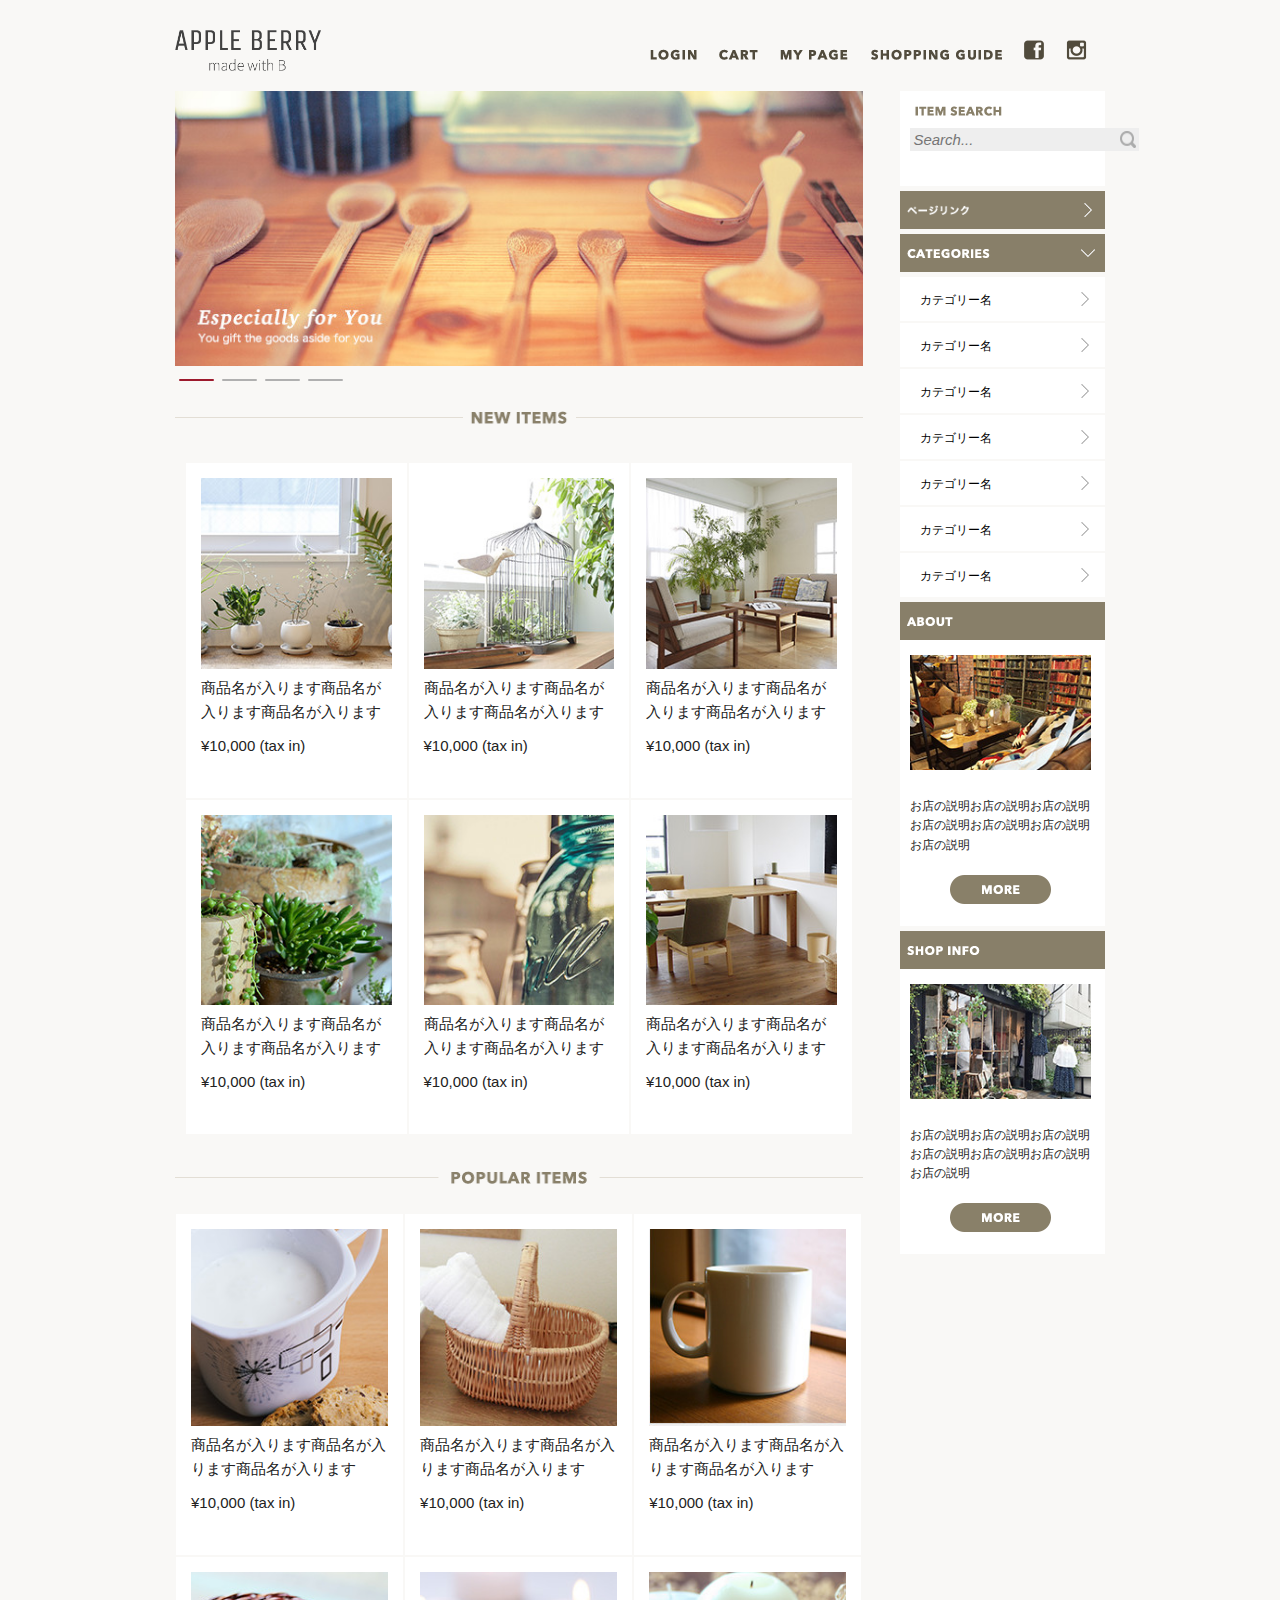
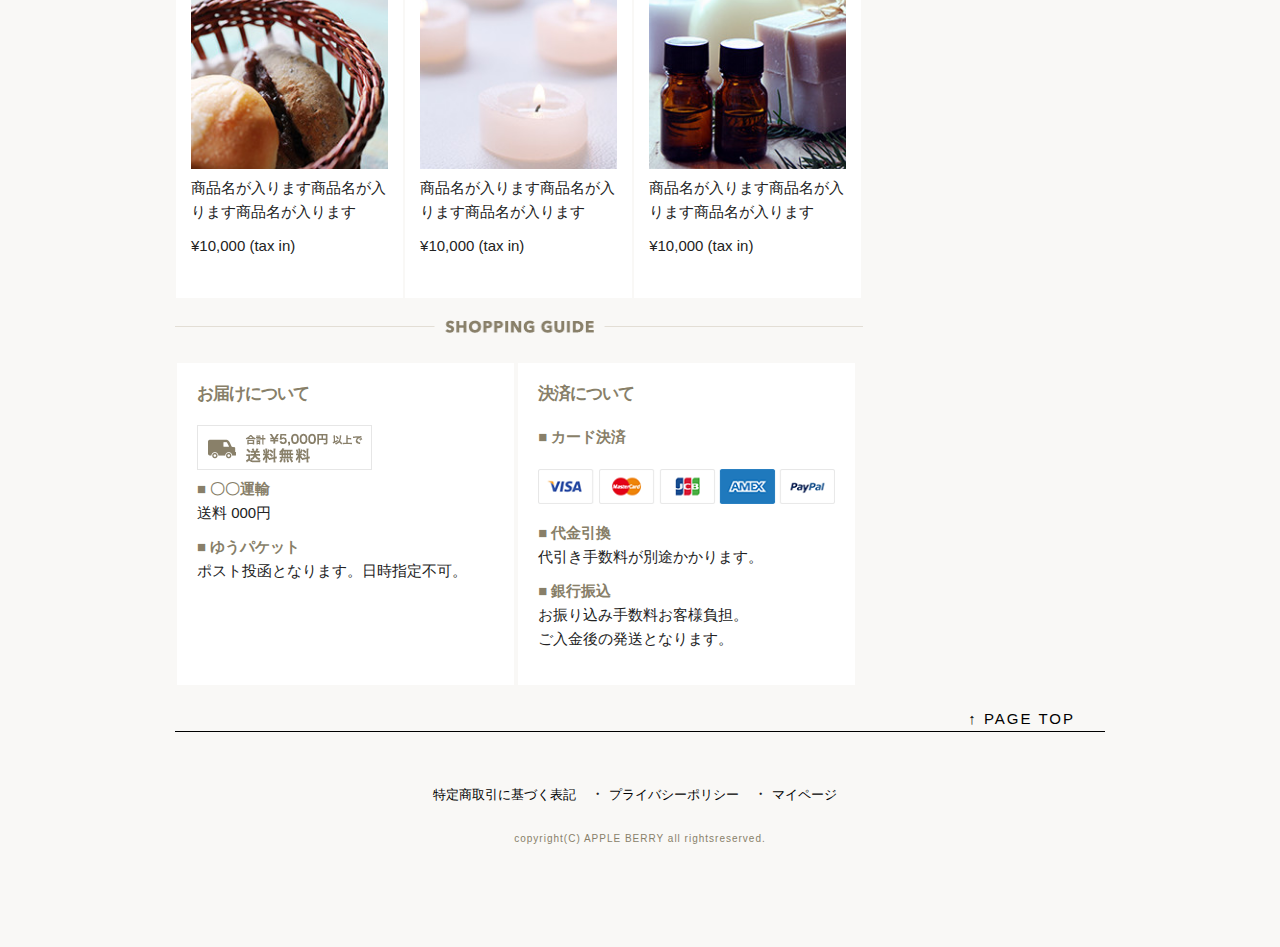
<file: index.html>
<!DOCTYPE html>
<html lang="ja">
<head>

  <!-- Basic Page Needs
  –––––––––––––––––––––––––––––––––––––––––––––––––– -->
  <meta charset="utf-8">
  <title>APPLE BERRY-shopping site</title>
  <meta name="description" content="">
  <meta name="author" content="">
  

  <!-- Mobile Specific Metas
  –––––––––––––––––––––––––––––––––––––––––––––––––– -->
  <meta name="viewport" content="width=device-width, initial-scale=1">

 
  <!-- CSS
  –––––––––––––––––––––––––––––––––––––––––––––––––– -->
  <link rel="stylesheet" href="css/normalize.css">
  <link rel="stylesheet" href="css/skeleton.css">
  <link rel="stylesheet" href="css/shppng.css">

        <!-- Owl Carousel CSS -->
        <link rel="stylesheet" href="owlcarousel/assets/owl.carousel.min.css">
        <link rel="stylesheet" href="owlcarousel/assets/owl.theme.default.min.css">
        <!-- jQuery -->
        <script type="text/javascript" src="https://ajax.googleapis.com/ajax/libs/jquery/1.10.2/jquery.min.js"></script>
        <!-- Owl Carousel JS -->
        <script src="owlcarousel/owl.carousel.min.js"></script>
        
        <!-- Owl Carouselを動作させるために追加 -->
        <script src="shppng.js"></script>
  

  <!-- Favicon
  –––––––––––––––––––––––––––––––––––––––––––––––––– -->
  <link rel="icon" type="image/png" href="images/favicon.png">

</head>
<body>
    <header>
      <div id="header_in" class="container">
      <div class="row">
      <div class="five columns logo">
        <a href="index.html"><img class="logo" src="images/top/logo.png" alt="top-logo" srcset="images/top/logo@2x.png"/></a>
        </div>
        
      <div class="seven columns navi">
          
        <div class="sp_navi">
          <img class="sp_navi_btn" src="images/top/facebook.png" srcset="images/top_sp/fb@2x.png" alt="facebook"/>
          <img class="sp_navi_btn" src="images/top/insta.png" srcset="images/top_sp/insta@2x.png" alt="insta"/>
          <img id="menu_toggle" class="sp_navi_btn" src="images/top_sp/menu_icon.png" alt="sp_navi" srcset="images/top_sp/menu_icon@2x.png 2x" />

          <ul class="sp_navi_li">
            <li><a href=""><img  src="images/top/menu_login.png" alt="login"/></a></li>
            <li><a href=""><img  src="images/top/menu_cart.png" alt="cart"/></a></li>
            <li><a href=""><img  src="images/top/menu_mypage.png" alt="mypage"/></a></li>
            <li><a href=""><img  src="images/top/menu_guide.png" alt="guid"/></a></li>
          </ul>
        </div>
        <!-- sp_navi -->
        
        <div class="pc_navi">

        <ul class="pc_navi_li">
        <li><a href=""><img  src="images/top/menu_login.png" alt="login"/></a></li>
        <li><a href=""><img  src="images/top/menu_cart.png" alt="cart"/></a></li>
        <li><a href=""><img  src="images/top/menu_mypage.png" alt="mypage"/></a></li>
        <li><a href=""><img  src="images/top/menu_guide.png" alt="guid"/></a></li>
        <li><a href=""><img  src="images/top/facebook.png" alt="facebook"/></a></li>
        <li><a href=""><img  src="images/top/insta.png" alt="insta"/></a></li>
        </ul>

        </div>
        <!-- pc_navi -->
      </div>
      </div>
      </div>
    </header>
    
  <div class="container"><!--owl-carousel-->
  <div class="row">
  <div class="twelve columns">
      
  <div class="row">
  <div class="nine columns">

    <div class="owl-carousel owl-theme">
            <img src="images/top/ca_banner.jpg" alt="">
            <img src="images/top/ca_banner.jpg" alt="">
            <img src="images/top/ca_banner.jpg" alt="">
            <img src="images/top/ca_banner.jpg" alt="">
    </div>

    <div class="popularitems">      
      <div class="row">
        <div class="twelve columns">
        <img class="sub_title" src="images/top/title_newitems.png">
        <img class="sub_title_sp" src="images/top_sp/title_new_items.png" srcset="images/top_sp/title_new_item@2x.png">
        </div>
        </div>
        </div>
    <div id="items_area">
        <div class="item-wrap">
      <div class="row">
      <div class="four columns item-box">
         <img class="u-max-full-width" src="images/top/item_01.jpg" alt="item1"/>
  
        <div class="item_title">商品名が入ります商品名が入ります商品名が入ります</div>
        <p>¥10,000 (tax in)</p>
      </div><!-- column -->
        
      <div class="four columns item-box">
         <img class="u-max-full-width" src="images/top/item_02.jpg" alt="item1"/>
  
        <div class="item_title">商品名が入ります商品名が入ります商品名が入ります</div>
        <p>¥10,000 (tax in)</p>
      </div><!-- column -->

      <div class="four columns item-box">
         <img class="u-max-full-width" src="images/top/item_03.jpg" alt="item1"/>
  
        <div class="item_title">商品名が入ります商品名が入ります商品名が入ります</div>
        <p>¥10,000 (tax in)</p>
      </div><!-- column -->
 
      <div class="four columns item-box">
         <img class="u-max-full-width" src="images/top/item_04.jpg" alt="item1"/>
  
        <div class="item_title">商品名が入ります商品名が入ります商品名が入ります</div>
        <p>¥10,000 (tax in)</p>
      </div><!-- column -->

      <div class="four columns item-box">
         <img class="u-max-full-width" src="images/top/item_05.jpg" alt="item1"/>
  
        <div class="item_title">商品名が入ります商品名が入ります商品名が入ります</div>
        <p>¥10,000 (tax in)</p>
      </div><!-- column -->

      <div class="four columns item-box">
         <img class="u-max-full-width" src="images/top/item_06.jpg" alt="item1"/>
  
        <div class="item_title">商品名が入ります商品名が入ります商品名が入ります</div>
        <p>¥10,000 (tax in)</p>
      </div><!-- column -->
      </div>
    </div>
    </div><!--items-->

    <div id="popular_items"> 
      <div class="row">
        <div class="twelve columns">
        <img class="sub_title" src="images/top/title_popular.png">
        <img class="sub_title_sp" src="images/top_sp/title_popular.png" srcset="images/top_sp/title_popular@2x.png">
        </div>
        </div>
        </div>
      <div id="popular"> 
        <div class="item-wrap">
      <div class="row">
      <div class="four columns item-box">
         <img class="u-max-full-width" src="images/top/item_07.jpg" alt="item1"/>
  
        <div class="item_title">商品名が入ります商品名が入ります商品名が入ります</div>
        <p>¥10,000 (tax in)</p>
      </div><!-- column -->
        
      <div class="four columns item-box">
         <img class="u-max-full-width" src="images/top/item_08.jpg" alt="item1"/>
  
        <div class="item_title">商品名が入ります商品名が入ります商品名が入ります</div>
        <p>¥10,000 (tax in)</p>
      </div><!-- column -->

      <div class="four columns item-box">
         <img class="u-max-full-width" src="images/top/item_09.jpg" alt="item1"/>
  
        <div class="item_title">商品名が入ります商品名が入ります商品名が入ります</div>
        <p>¥10,000 (tax in)</p>
      </div><!-- column -->

      <div class="four columns item-box">
         <img class="u-max-full-width" src="images/top/item_10.jpg" alt="item1"/>
  
        <div class="item_title">商品名が入ります商品名が入ります商品名が入ります</div>
        <p>¥10,000 (tax in)</p>
      </div><!-- column -->

      <div class="four columns item-box">
         <img class="u-max-full-width" src="images/top/item_11.jpg" alt="item1"/>
  
        <div class="item_title">商品名が入ります商品名が入ります商品名が入ります</div>
        <p>¥10,000 (tax in)</p>
      </div><!-- column -->

      <div class="four columns item-box">
         <img class="u-max-full-width" src="images/top/item_12.jpg" alt="item1"/>
  
        <div class="item_title">商品名が入ります商品名が入ります商品名が入ります</div>
        <p>¥10,000 (tax in)</p>
      </div><!-- column -->
      </div><!--row-->
      </div>
        </div>

    <div id="guide_area">
      <div class="row">
      <div class="twelve columns ">
      <img class="sub_title" src="images/top/title_guide.png">
      <img class="sub_title_sp" src="images/top_sp/title_guide.png" srcset="images/top_sp/title_guide@2x.png">
      <div class="guide">
      <div class="item-wrap">
      <div class="row">
      <div class="six columns item-box5">
      <h3>お届けについて</h3>
      <img class="otodoke" src="images/top/otodoke_banner.png">
      <span>■ 〇〇運輸</span><p>送料 000円</p>
      <span>■ ゆうパケット</span><p>ポスト投函となります。日時指定不可。</p>
      </div>
      
      <div class="six columns item-box5">
      <h3>決済について</h3>
      <p><span>■ カード決済</span></p>
      <img class="cards" src="images/top/cards.png">
      <span>■ 代金引換</span><p>代引き手数料が別途かかります。</p>
      <span>■ 銀行振込</span><p>お振り込み手数料お客様負担。<br>ご入金後の発送となります。</br></p>
      </div>
      </div>
      </div><!--row-->
      </div>
      </div>
      </div>
        </div>
     
     
 


　　</div><!--row-->
    

      <div id="sidebar" class="three columns">
      <div class="side_menu">
          <div class="side_search">
        <img class="search" src="images/top/itemserch.png">
      <form action="#" method="post">
        <input name="name" type="text" value="" placeholder="Search..." />
        <input type="image" src="images/top/search_icon.png" alt="送信する" align="middle">
        </form>
        </div>
          <div class="side_link"><a href="">
        <img class="link-categ" src="images/top/pagelink.png">
        <img class="link" src="images/top/next_icon.png">
          </a></div>
          <div class="side_link"><a href="">
        <img class="link-categ" src="images/top/categories.png" >
        <img class="categ" src="images/top/next_icon.png">
          </a></div>
          <ul class="categ_navi" style="list-style:none;">
              <li><a href="">カテゴリー名<img class="categ_li" src="images/top/next_icon_gray.png"></a></li>
              <li><a href="">カテゴリー名<img class="categ_li" src="images/top/next_icon_gray.png"></a></li>              
              <li><a href="">カテゴリー名<img class="categ_li" src="images/top/next_icon_gray.png"></a></li>              
              <li><a href="">カテゴリー名<img class="categ_li" src="images/top/next_icon_gray.png"></a></li>              
              <li><a href="">カテゴリー名<img class="categ_li" src="images/top/next_icon_gray.png"></a></li>              
              <li><a href="">カテゴリー名<img class="categ_li" src="images/top/next_icon_gray.png"></a></li>              
              <li><a href="">カテゴリー名<img class="categ_li" src="images/top/next_icon_gray.png"></a></li> 
          </ul>
          
            <div class="side_about">
                <div class="side_link">
         <img class="link-categ" src="images/top/about.png"></div>
         <div class="about_con">
         <div class="ab_img">
         <img class="about" src="images/top/about_img.jpg">
         </div>
         <div class="ab_tx">
         <p>お店の説明お店の説明お店の説明お店の説明お店の説明お店の説明お店の説明</p>
         <a href=""><img class="more_btn" src="images/top/more_btn.png"></a>
         </div>
         </div>
            </div>
            <div class="side_info">
                <div class="side_link">
         <img class="link-categ" src="images/top/shop_info.png"></div>
         <div class="about_con">
         <div class="ab_img">
         <img class="info" src="images/top/shopinfo_img.jpg">
         </div>
         <div class="ab_tx">
         <p>お店の説明お店の説明お店の説明お店の説明お店の説明お店の説明お店の説明</p>
         <a href=""><img class="more_btn" src="images/top/more_btn.png"></a>
            </div>   
            </div>
            </div>         
       </div><!--sidemenu-->
           </div><!--container-->

        
        </div><!--side_bar-->
        </div>
        </div>
    </div>



<footer>
      <div class="container">
    <div class="row">
      <div class="twelve columns">
    　　　<a class="pagetop" href="#">↑ PAGE TOP</a>
    　　<div class="foot">
        <ul class="foot_navi">
          <li><a href="">特定商取引に基づく表記</a></li>
          <li><a href="">プライバシーポリシー</a></li>
          <li><a href="">マイページ</a></li>
        </ul>
        <p>copyright(C)  APPLE BERRY all rightsreserved.</p>
    </div>
    </div>
    </div>
    </div>
</footer>
</body>
</html>
</file>
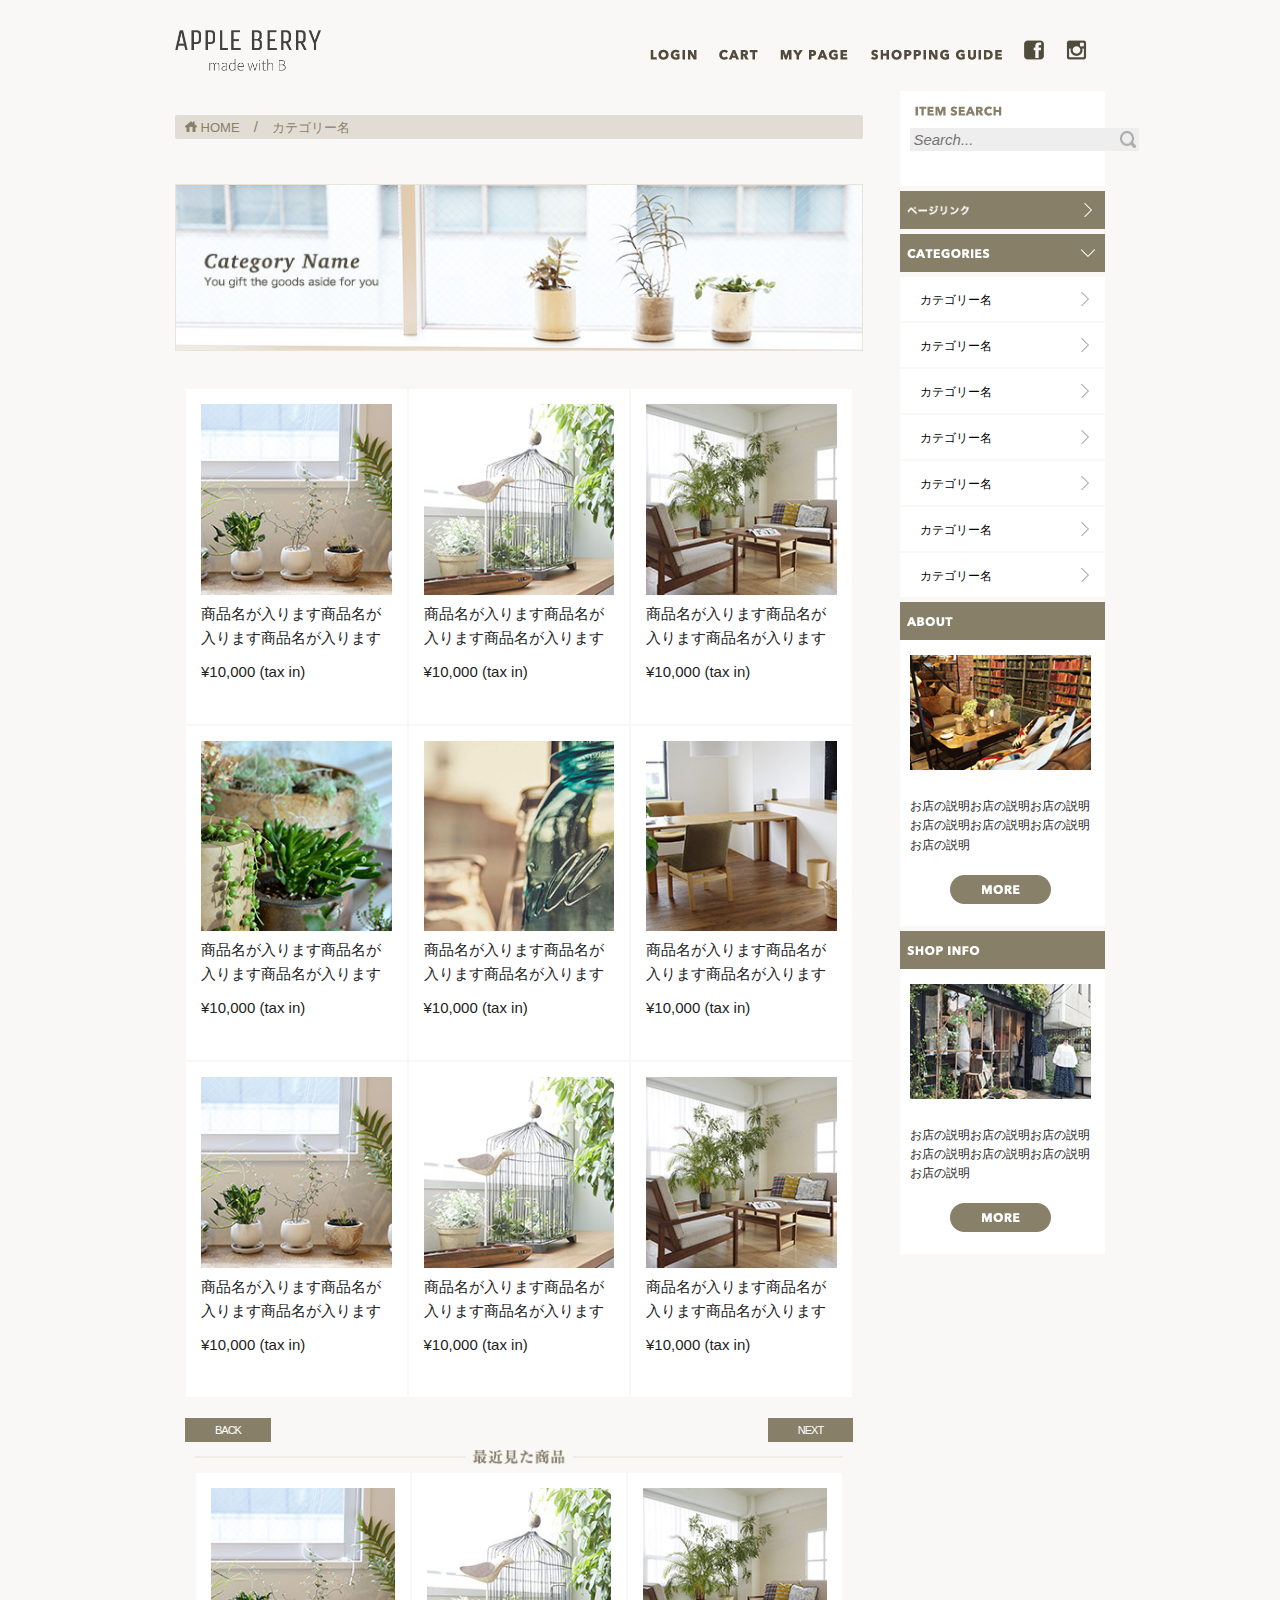
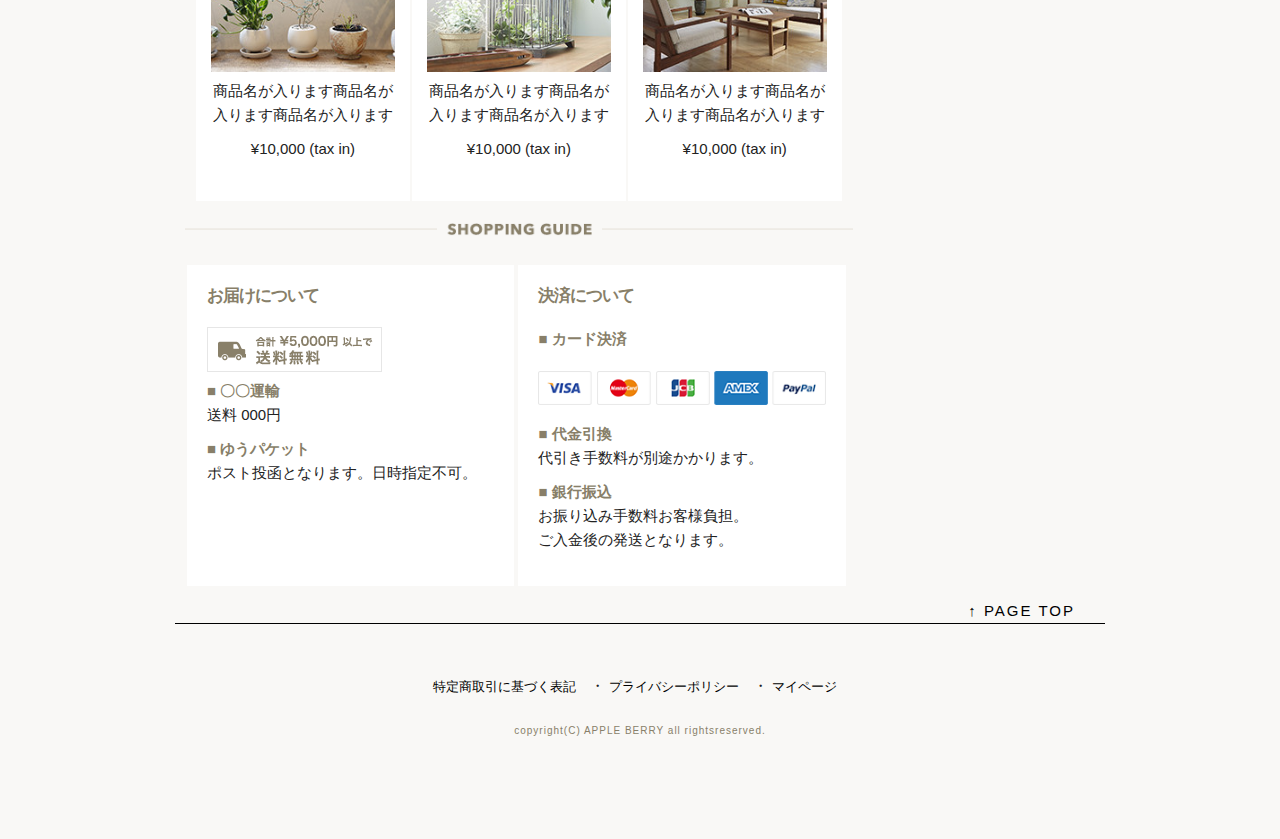
<file: list.html>
<!DOCTYPE html>
<html lang="ja">
<head>

  <!-- Basic Page Needs
  –––––––––––––––––––––––––––––––––––––––––––––––––– -->
  <meta charset="utf-8">
  <title>APPLE BERRY-shopping site</title>
  <meta name="description" content="">
  <meta name="author" content="">
  

  <!-- Mobile Specific Metas
  –––––––––––––––––––––––––––––––––––––––––––––––––– -->
  <meta name="viewport" content="width=device-width, initial-scale=1">

 
  <!-- CSS
  –––––––––––––––––––––––––––––––––––––––––––––––––– -->
  <link rel="stylesheet" href="css/normalize.css">
  <link rel="stylesheet" href="css/skeleton.css">
  <link rel="stylesheet" href="css/shppng.css">

        <!-- Owl Carousel CSS -->
        <link rel="stylesheet" href="owlcarousel/assets/owl.carousel.min.css">
        <link rel="stylesheet" href="owlcarousel/assets/owl.theme.default.min.css">
        <!-- jQuery -->
        <script type="text/javascript" src="https://ajax.googleapis.com/ajax/libs/jquery/1.10.2/jquery.min.js"></script>
        <!-- Owl Carousel JS -->
        <script src="owlcarousel/owl.carousel.min.js"></script>
        
        <!-- Owl Carouselを動作させるために追加 -->
        <script src="shppng.js"></script>
  

  <!-- Favicon
  –––––––––––––––––––––––––––––––––––––––––––––––––– -->
  <link rel="icon" type="image/png" href="images/favicon.png">

</head>
<body>

<header>
      <div id="header_in" class="container">
      <div class="row">
      <div class="five columns logo">
        <a href="index.html"><img class="logo" src="images/top/logo.png" alt="top-logo" srcset="images/top/logo@2x.png"/></a>
        </div>
        
      <div class="seven columns navi">
          
        <div class="sp_navi">
          <img class="sp_navi_btn" src="images/top/facebook.png" srcset="images/top_sp/fb@2x.png" alt="facebook"/>
          <img class="sp_navi_btn" src="images/top/insta.png" srcset="images/top_sp/insta@2x.png" alt="insta"/>
          <img id="menu_toggle" class="sp_navi_btn" src="images/top_sp/menu_icon.png" alt="sp_navi" srcset="images/top_sp/menu_icon@2x.png 2x" />

          <ul class="sp_navi_li">
            <li><a href=""><img  src="images/top/menu_login.png" alt="login"/></a></li>
            <li><a href=""><img  src="images/top/menu_cart.png" alt="cart"/></a></li>
            <li><a href=""><img  src="images/top/menu_mypage.png" alt="mypage"/></a></li>
            <li><a href=""><img  src="images/top/menu_guide.png" alt="guid"/></a></li>
          </ul>
        </div>
        <!-- sp_navi -->
        
        <div class="pc_navi">

        <ul class="pc_navi_li">
        <li><a href=""><img  src="images/top/menu_login.png" alt="login"/></a></li>
        <li><a href=""><img  src="images/top/menu_cart.png" alt="cart"/></a></li>
        <li><a href=""><img  src="images/top/menu_mypage.png" alt="mypage"/></a></li>
        <li><a href=""><img  src="images/top/menu_guide.png" alt="guid"/></a></li>
        <li><a href=""><img  src="images/top/facebook.png" alt="facebook"/></a></li>
        <li><a href=""><img  src="images/top/insta.png" alt="insta"/></a></li>
        </ul>

        </div>
        <!-- pc_navi -->
      </div>
      </div>
      </div>
    </header>
    
  <div class="container"><!--owl-carousel-->
  <div class="row">
  <div class="twelve columns">
            
  <div class="row">
  <div class="nine columns">
      
　    <div class="head_menu">
          
          <ul>
              <li><a href=""><img class="home" src="images/list/home_icon.png"> HOME</a></li>
              <li><a href="">カテゴリー名</a></li>
          </ul>
      </div>
      <div class="head_image">
          <img class="sub_title" src="images/list/cate_image.jpg" srcset="images/list/cate_image.jpg">
          <img class="sub_title_sp" src="images/list/cate_image.jpg" srcset="images/list/cate_image_sp.jpg">
      </div>
      
  <div id="items_area">
    <div class="item-wrap">
      <div class="row">
      <div class="four columns item-box">
         <img class="u-max-full-width" src="images/top/item_01.jpg" alt="item1"/>
  
        <div class="item_title">商品名が入ります商品名が入ります商品名が入ります</div>
        <p>¥10,000 (tax in)</p>
      </div><!-- column -->
        
      <div class="four columns item-box">
         <img class="u-max-full-width" src="images/top/item_02.jpg" alt="item1"/>
  
        <div class="item_title">商品名が入ります商品名が入ります商品名が入ります</div>
        <p>¥10,000 (tax in)</p>
      </div><!-- column -->

      <div class="four columns item-box">
         <img class="u-max-full-width" src="images/top/item_03.jpg" alt="item1"/>
  
        <div class="item_title">商品名が入ります商品名が入ります商品名が入ります</div>
        <p>¥10,000 (tax in)</p>
      </div><!-- column -->
      
      <div class="four columns item-box">
         <img class="u-max-full-width" src="images/top/item_04.jpg" alt="item1"/>
  
        <div class="item_title">商品名が入ります商品名が入ります商品名が入ります</div>
        <p>¥10,000 (tax in)</p>
      </div><!-- column -->

      <div class="four columns item-box">
         <img class="u-max-full-width" src="images/top/item_05.jpg" alt="item1"/>
  
        <div class="item_title">商品名が入ります商品名が入ります商品名が入ります</div>
        <p>¥10,000 (tax in)</p>
      </div><!-- column -->

      <div class="four columns item-box">
         <img class="u-max-full-width" src="images/top/item_06.jpg" alt="item1"/>
  
        <div class="item_title">商品名が入ります商品名が入ります商品名が入ります</div>
        <p>¥10,000 (tax in)</p>
      </div><!-- column -->

      <div class="four columns item-box">
         <img class="u-max-full-width" src="images/top/item_01.jpg" alt="item1"/>
  
        <div class="item_title">商品名が入ります商品名が入ります商品名が入ります</div>
        <p>¥10,000 (tax in)</p>
      </div><!-- column -->
        
      <div class="four columns item-box">
         <img class="u-max-full-width" src="images/top/item_02.jpg" alt="item1"/>
  
        <div class="item_title">商品名が入ります商品名が入ります商品名が入ります</div>
        <p>¥10,000 (tax in)</p>
      </div><!-- column -->

      <div class="four columns item-box">
         <img class="u-max-full-width" src="images/top/item_03.jpg" alt="item1"/>
  
        <div class="item_title">商品名が入ります商品名が入ります商品名が入ります</div>
        <p>¥10,000 (tax in)</p>
      </div><!-- column -->
      </div>
      </div>
    <div class="back-next">
      <h3 class="back"><a href="">BACK</a></h3>
      <h3 class="next"><a href="">NEXT</a></h3>
    </div>
       <div id="latest_items">
       <div class="twelve columns">
       <div class="recent">
       <img class="recent_image" src="images/list/recent_pro_pc.png">
        <img class="recent_image_sp" src="images/list/title_recent_pro.png" srcset="images/list/title_recent_pro@2x.png">
        </div>
      <div class="item-wrap">
      <div class="row">
      <div class="four columns item-box">
         <img class="u-max-full-width" src="images/top/item_01.jpg" alt="item1"/>
  
        <div class="item_title">商品名が入ります商品名が入ります商品名が入ります</div>
        <p>¥10,000 (tax in)</p>
      </div><!-- column -->
        
      <div class="four columns item-box">
         <img class="u-max-full-width" src="images/top/item_02.jpg" alt="item"/>
  
        <div class="item_title">商品名が入ります商品名が入ります商品名が入ります</div>
        <p>¥10,000 (tax in)</p>
      </div><!-- column -->

      <div class="four columns item-box">
         <img class="u-max-full-width" src="images/top/item_03.jpg" alt="item1"/>
  
        <div class="item_title">商品名が入ります商品名が入ります商品名が入ります</div>
        <p>¥10,000 (tax in)</p>
      </div><!-- column -->
      </div>
      </div>
          </div>
    </div>
  <div id="guide_area">
      <div class="row">
      <div class="twelve columns ">
      <img class="sub_title" src="images/top/title_guide.png">
      <img class="sub_title_sp" src="images/top_sp/title_guide.png" srcset="images/top_sp/title_guide@2x.png">
      <div class="guide">
      <div class="item-wrap">
      <div class="row">
      <div class="six columns item-box5">
      <h3>お届けについて</h3>
      <img class="otodoke" src="images/top/otodoke_banner.png">
      <span>■ 〇〇運輸</span><p>送料 000円</p>
      <span>■ ゆうパケット</span><p>ポスト投函となります。日時指定不可。</p>
      </div>
      
      <div class="six columns item-box5">
      <h3>決済について</h3>
      <p><span>■ カード決済</span></p>
      <img class="cards" src="images/top/cards.png">
      <span>■ 代金引換</span><p>代引き手数料が別途かかります。</p>
      <span>■ 銀行振込</span><p>お振り込み手数料お客様負担。<br>ご入金後の発送となります。</br></p>
      </div>
      </div>
      </div><!--row-->
      </div>
      </div>
      </div>
   </div>
   </div>
  </div><!--side_bar-->
  <div id="sidebar" class="three columns">
    
      <div class="side_menu">
          <div class="side_search">
        <img class="search" src="images/top/itemserch.png">
      <form action="#" method="post">
        <input name="name" type="text" value="" placeholder="Search..." />
        <input type="image" src="images/top/search_icon.png" alt="送信する" align="middle">
        </form>
        </div>
          <div class="side_link"><a href="">
        <img class="link-categ" src="images/top/pagelink.png">
        <img class="link" src="images/top/next_icon.png">
          </a></div>
          <div class="side_link"><a href="">
        <img class="link-categ" src="images/top/categories.png" >
        <img class="categ" src="images/top/next_icon.png">
          </a></div>
          <ul class="categ_navi" style="list-style:none;">
              <li><a href="">カテゴリー名<img class="categ_li" src="images/top/next_icon_gray.png"></a></li>
              <li><a href="">カテゴリー名<img class="categ_li" src="images/top/next_icon_gray.png"></a></li>              
              <li><a href="">カテゴリー名<img class="categ_li" src="images/top/next_icon_gray.png"></a></li>              
              <li><a href="">カテゴリー名<img class="categ_li" src="images/top/next_icon_gray.png"></a></li>              
              <li><a href="">カテゴリー名<img class="categ_li" src="images/top/next_icon_gray.png"></a></li>              
              <li><a href="">カテゴリー名<img class="categ_li" src="images/top/next_icon_gray.png"></a></li>              
              <li><a href="">カテゴリー名<img class="categ_li" src="images/top/next_icon_gray.png"></a></li> 
          </ul>
          
            <div class="side_about">
                <div class="side_link">
         <img class="link-categ" src="images/top/about.png"></div>
         <div class="about_con">
         <div class="ab_img">
         <img class="about" src="images/top/about_img.jpg">
         </div>
         <div class="ab_tx">
         <p>お店の説明お店の説明お店の説明お店の説明お店の説明お店の説明お店の説明</p>
         <a href=""><img class="more_btn" src="images/top/more_btn.png"></a>
         </div>
         </div>
            </div>
            <div class="side_info">
                <div class="side_link">
         <img class="link-categ" src="images/top/shop_info.png"></div>
         <div class="about_con">
         <div class="ab_img">
         <img class="info" src="images/top/shopinfo_img.jpg">
         </div>
         <div class="ab_tx">
         <p>お店の説明お店の説明お店の説明お店の説明お店の説明お店の説明お店の説明</p>
         <a href=""><img class="more_btn" src="images/top/more_btn.png"></a>
            </div>   
            </div>
            </div>        
       </div><!--sidemenu-->
           </div><!--container-->
</div>
</div>
</div>
</div>

<footer>
      <div class="container">
    <div class="row">
      <div class="twelve columns">
    　　　<a class="pagetop" href="#">↑ PAGE TOP</a>
    　　<div class="foot">
        <ul class="foot_navi">
          <li><a href="">特定商取引に基づく表記</a></li>
          <li><a href="">プライバシーポリシー</a></li>
          <li><a href="">マイページ</a></li>
        </ul>
        <p>copyright(C)  APPLE BERRY all rightsreserved.</p>
    </div>
    </div>
    </div>
    </div>
</footer>
</body>
</html>
</file>
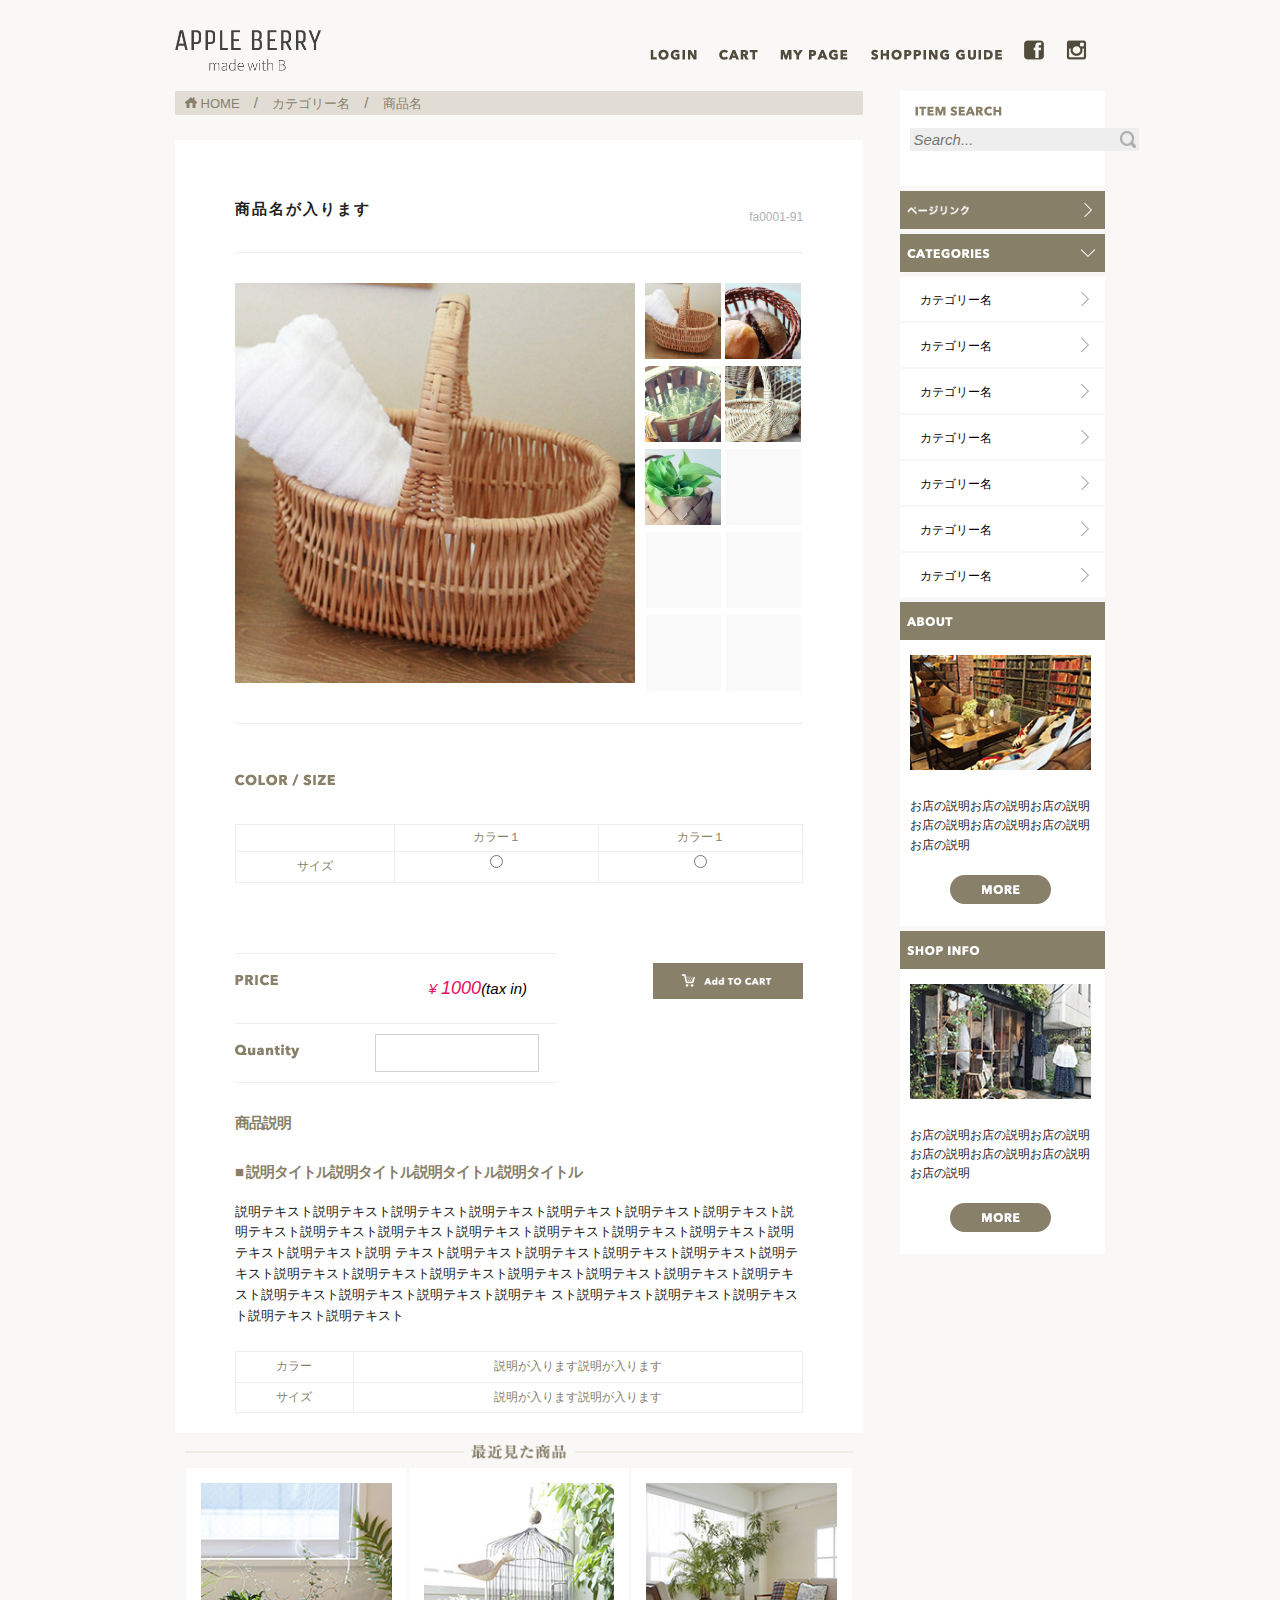
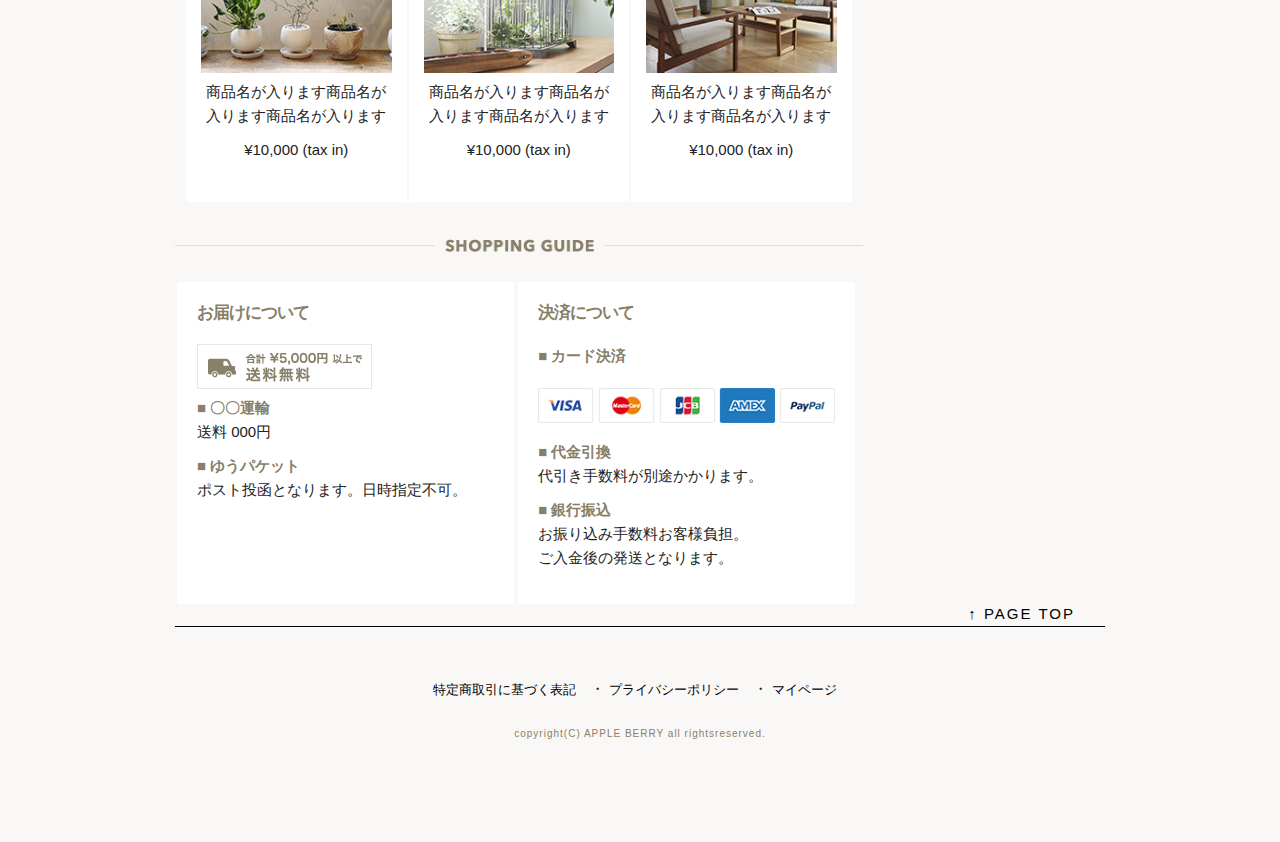
<file: products.html>
<!DOCTYPE html>
<html lang="ja">
<head>

  <!-- Basic Page Needs
  –––––––––––––––––––––––––––––––––––––––––––––––––– -->
  <meta charset="utf-8">
  <title>APPLE BERRY-shopping site</title>
  <meta name="description" content="">
  <meta name="author" content="">
  

  <!-- Mobile Specific Metas
  –––––––––––––––––––––––––––––––––––––––––––––––––– -->
  <meta name="viewport" content="width=device-width, initial-scale=1">

 
  <!-- CSS
  –––––––––––––––––––––––––––––––––––––––––––––––––– -->
  <link rel="stylesheet" href="css/normalize.css">
  <link rel="stylesheet" href="css/skeleton.css">
  <link rel="stylesheet" href="css/shppng.css">

        <!-- Owl Carousel CSS -->
        <link rel="stylesheet" href="owlcarousel/assets/owl.carousel.min.css">
        <link rel="stylesheet" href="owlcarousel/assets/owl.theme.default.min.css">
        <!-- jQuery -->
        <script type="text/javascript" src="https://ajax.googleapis.com/ajax/libs/jquery/1.10.2/jquery.min.js"></script>
        <!-- Owl Carousel JS -->
        <script src="owlcarousel/owl.carousel.min.js"></script>
        
        <!-- Owl Carouselを動作させるために追加 -->
        <script src="shppng.js"></script>
  

  <!-- Favicon
  –––––––––––––––––––––––––––––––––––––––––––––––––– -->
  <link rel="icon" type="image/png" href="images/favicon.png">

</head>
<body>

<header>
      <div id="header_in" class="container">
      <div class="row">
      <div class="five columns logo">
        <a href="index.html"><img class="logo" src="images/top/logo.png" alt="top-logo" srcset="images/top/logo@2x.png"/></a>
        </div>
        
      <div class="seven columns navi">
          
        <div class="sp_navi">
          <img class="sp_navi_btn" src="images/top/facebook.png" srcset="images/top_sp/fb@2x.png" alt="facebook"/>
          <img class="sp_navi_btn" src="images/top/insta.png" srcset="images/top_sp/insta@2x.png" alt="insta"/>
          <img id="menu_toggle" class="sp_navi_btn" src="images/top_sp/menu_icon.png" alt="sp_navi" srcset="images/top_sp/menu_icon@2x.png 2x" />

          <ul class="sp_navi_li">
            <li><a href=""><img  src="images/top/menu_login.png" alt="login"/></a></li>
            <li><a href=""><img  src="images/top/menu_cart.png" alt="cart"/></a></li>
            <li><a href=""><img  src="images/top/menu_mypage.png" alt="mypage"/></a></li>
            <li><a href=""><img  src="images/top/menu_guide.png" alt="guid"/></a></li>
          </ul>
        </div>
        <!-- sp_navi -->
        
        <div class="pc_navi">

        <ul class="pc_navi_li">
        <li><a href=""><img  src="images/top/menu_login.png" alt="login"/></a></li>
        <li><a href=""><img  src="images/top/menu_cart.png" alt="cart"/></a></li>
        <li><a href=""><img  src="images/top/menu_mypage.png" alt="mypage"/></a></li>
        <li><a href=""><img  src="images/top/menu_guide.png" alt="guid"/></a></li>
        <li><a href=""><img  src="images/top/facebook.png" alt="facebook"/></a></li>
        <li><a href=""><img  src="images/top/insta.png" alt="insta"/></a></li>
        </ul>

        </div>
        <!-- pc_navi -->
      </div>
      </div>
      </div>
    </header>
    
  <div class="container"><!--owl-carousel-->
  <div class="row">
  <div class="twelve columns">
            
  <div class="row">
  <div class="nine columns">
      
        <div class="row">
  <div class="twelve columns">
      <div class="head_menu">
          <ul class="head_menu">
              <li><a href=""><img class="home" src="images/list/home_icon.png"> HOME</a></li>
              <li><a href="">カテゴリー名</a></li>
              <li><a href="">商品名</a></li>
          </ul>
      </div>
      </div>
      </div>
      
      <div class="product">
          <div class="row">
          <div class="ten columns">
          <div class="name">
          <h2 class="p_name">商品名が入ります</h2>
          <p>fa0001-91</p>
          </div>
          <div class="pro">
          <div id="display_img">
          <img src="images/products/pro_img_01.jpg" alt="">
          </div>

          <ul id="list_img">
          <li><img src="images/products/pro_img_01.jpg" alt=""></li>
          <li><img src="images/products/pro_img_02.jpg" alt=""></li>
          <li><img src="images/products/pro_img_03.jpg" alt=""></li>
          <li><img src="images/products/pro_img_04.jpg" alt=""></li>
          <li><img src="images/products/pro_img_05.jpg" alt=""></li>
          <li><img src="images/products/gray_pro_img.jpg" alt=""></li>
          <li><img src="images/products/gray_pro_img.jpg" alt=""></li>
          <li><img src="images/products/gray_pro_img.jpg" alt=""></li>
          <li><img src="images/products/gray_pro_img.jpg" alt=""></li>
          <li><img src="images/products/gray_pro_img.jpg" alt=""></li>
          </ul>
          </div>
          <div class="categ">
          <div class="categ_name">
              <img src="images/products/title_color.png">
          </div>
          <div class="colorcheck">
          <table>
            <tr>
            <td></td>
            <td>カラー１</td>
            <td>カラー１</td>
            </tr>
            <tr>
            <td>サイズ</td>
            <td><label><input type="radio" id="d10-1" name="d10-1"></label></td>
            <td><label><input type="radio" id="d10-2" name="d10-1"></label></td>
            </tr>
            </table>
            </div>
            
          <div class="categ_name">
            <div class="row">
            <div class="seven columns">
              <div class="price">
              <img src="images/products/title_price.png">
              <p>¥ <span class="pr">1000</span><span class="tax">(tax in)</span></p>
              </div>
              <div class="quantity">
              <img src="images/products/title_quantity.png">
              <form action="#" method="post">
              <input name="name" type="text" value="" placeholder="" />
              </form>
              </div>
              </div>
            <div class="five columns">
              <div class="add_cart">
              <a href=""><img src="images/products/add_to_cart.png"></a>
              </div>
              </div>
              </div>
          </div>

          <div class="twelve columns">
          <div class="details">
              <h3 class="de_exp">商品説明</h3>
              <h3>■ 説明タイトル説明タイトル説明タイトル説明タイトル</h3>
              <p>説明テキスト説明テキスト説明テキスト説明テキスト説明テキスト説明テキスト説明テキスト説明テキスト説明テキスト説明テキスト説明テキスト説明テキスト説明テキスト説明テキスト説明テキスト説明テキスト説明
テキスト説明テキスト説明テキスト説明テキスト説明テキスト説明テキスト説明テキスト説明テキスト説明テキスト説明テキスト説明テキスト説明テキスト説明テキスト説明テキスト説明テキスト説明テキスト説明テキ
スト説明テキスト説明テキスト説明テキスト説明テキスト説明テキスト</p>
                <div class="details_list">
                    <table>
                    <tr>
                    <td>カラー</td>
                    <td>説明が入ります説明が入ります</td>
                    </tr>
                    <tr>    
                    <td>サイズ</td>
                    <td>説明が入ります説明が入ります</td>
                    </tr>
                    </table>
                </div>
               </div>
               </div>
               </div>
               </div><!--side_bar-->
               </div>
          </div>
          
       <div id="latest_items">
          <div class="row">
  <div class="twelve columns">
       <div class="recent">
       <img class="recent_image" src="images/list/recent_pro_pc.png">
        <img class="recent_image_sp" src="images/list/title_recent_pro.png" srcset="images/list/title_recent_pro@2x.png">
        </div>
        </div>
        </div>
        
      <div class="item-wrap">
      <div class="row">
      <div class="four columns item-box">
         <img class="u-max-full-width" src="images/top/item_01.jpg" alt="item1"/>
  
        <div class="item_title">商品名が入ります商品名が入ります商品名が入ります</div>
        <p>¥10,000 (tax in)</p>
      </div><!-- column -->
        
      <div class="four columns item-box">
         <img class="u-max-full-width" src="images/top/item_02.jpg" alt="item1"/>
  
        <div class="item_title">商品名が入ります商品名が入ります商品名が入ります</div>
        <p>¥10,000 (tax in)</p>
      </div><!-- column -->

      <div class="four columns item-box">
         <img class="u-max-full-width" src="images/top/item_03.jpg" alt="item1"/>
  
        <div class="item_title">商品名が入ります商品名が入ります商品名が入ります</div>
        <p>¥10,000 (tax in)</p>
      </div><!-- column -->
      </div>
      </div>
    </div>
          <div id="guide_area">
      <div class="row">
      <div class="twelve columns ">
      <img class="sub_title" src="images/top/title_guide.png">
      <img class="sub_title_sp" src="images/top_sp/title_guide.png" srcset="images/top_sp/title_guide@2x.png">
      <div class="guide">
      <div class="item-wrap">
      <div class="row">
      <div class="six columns item-box5">
      <h3>お届けについて</h3>
      <img class="otodoke" src="images/top/otodoke_banner.png">
      <span>■ 〇〇運輸</span><p>送料 000円</p>
      <span>■ ゆうパケット</span><p>ポスト投函となります。日時指定不可。</p>
      </div>
      
      <div class="six columns item-box5">
      <h3>決済について</h3>
      <p><span>■ カード決済</span></p>
      <img class="cards" src="images/top/cards.png">
      <span>■ 代金引換</span><p>代引き手数料が別途かかります。</p>
      <span>■ 銀行振込</span><p>お振り込み手数料お客様負担。<br>ご入金後の発送となります。</br></p>
      </div>
      </div>
      </div><!--row-->
      </div>
      </div>
      </div>
        </div>
        </div>
 <div id="sidebar" class="three columns">
    
      <div class="side_menu">
          <div class="side_search">
        <img class="search" src="images/top/itemserch.png">
      <form action="#" method="post">
        <input name="name" type="text" value="" placeholder="Search..." />
        <input type="image" src="images/top/search_icon.png" alt="送信する" align="middle">
        </form>
        </div>
          <div class="side_link"><a href="">
        <img class="link-categ" src="images/top/pagelink.png">
        <img class="link" src="images/top/next_icon.png">
          </a></div>
          <div class="side_link"><a href="">
        <img class="link-categ" src="images/top/categories.png" >
        <img class="categ" src="images/top/next_icon.png">
          </a></div>
          <ul class="categ_navi" style="list-style:none;">
              <li><a href="">カテゴリー名<img class="categ_li" src="images/top/next_icon_gray.png"></a></li>
              <li><a href="">カテゴリー名<img class="categ_li" src="images/top/next_icon_gray.png"></a></li>              
              <li><a href="">カテゴリー名<img class="categ_li" src="images/top/next_icon_gray.png"></a></li>              
              <li><a href="">カテゴリー名<img class="categ_li" src="images/top/next_icon_gray.png"></a></li>              
              <li><a href="">カテゴリー名<img class="categ_li" src="images/top/next_icon_gray.png"></a></li>              
              <li><a href="">カテゴリー名<img class="categ_li" src="images/top/next_icon_gray.png"></a></li>              
              <li><a href="">カテゴリー名<img class="categ_li" src="images/top/next_icon_gray.png"></a></li> 
          </ul>
          
            <div class="side_about">
                <div class="side_link">
         <img class="link-categ" src="images/top/about.png"></div>
         <div class="about_con">
         <div class="ab_img">
         <img class="about" src="images/top/about_img.jpg">
         </div>
         <div class="ab_tx">
         <p>お店の説明お店の説明お店の説明お店の説明お店の説明お店の説明お店の説明</p>
         <a href=""><img class="more_btn" src="images/top/more_btn.png"></a>
         </div>
         </div>
            </div>
            <div class="side_info">
                <div class="side_link">
         <img class="link-categ" src="images/top/shop_info.png"></div>
         <div class="about_con">
         <div class="ab_img">
         <img class="info" src="images/top/shopinfo_img.jpg">
         </div>
         <div class="ab_tx">
         <p>お店の説明お店の説明お店の説明お店の説明お店の説明お店の説明お店の説明</p>
         <a href=""><img class="more_btn" src="images/top/more_btn.png"></a>
            </div>   
            </div>
            </div>
       </div><!--sidemenu-->
           </div><!--container-->
           </div>
           </div>
        </div>
</div>


<footer>
      <div class="container">
    <div class="row">
      <div class="twelve columns">
    　　　<a class="pagetop" href="#">↑ PAGE TOP</a>
    　　<div class="foot">
        <ul class="foot_navi">
          <li><a href="">特定商取引に基づく表記</a></li>
          <li><a href="">プライバシーポリシー</a></li>
          <li><a href="">マイページ</a></li>
        </ul>
        <p>copyright(C)  APPLE BERRY all rightsreserved.</p>
    </div>
    </div>
    </div>
    </div>
</footer>
</body>
</html>
</file>
<file: css/skeleton.css>
/*
* Skeleton V2.0.4
* Copyright 2014, Dave Gamache
* www.getskeleton.com
* Free to use under the MIT license.
* http://www.opensource.org/licenses/mit-license.php
* 12/29/2014
*/


/* Table of contents
––––––––––––––––––––––––––––––––––––––––––––––––––
- Grid
- Base Styles
- Typography
- Links
- Buttons
- Forms
- Lists
- Code
- Tables
- Spacing
- Utilities
- Clearing
- Media Queries
*/


/* Grid
–––––––––––––––––––––––––––––––––––––––––––––––––– */
.container {
  position: relative;
  width: 100%;
  max-width: 960px;
  margin: 0 auto;
  padding: 0 20px;
  box-sizing: border-box; }
.column,
.columns {
  width: 100%;
  float: left;
  box-sizing: border-box; }

/* For devices larger than 400px */
@media (min-width: 400px) {
  .container {
    width: 85%;
    padding: 0; }
}

/* For devices larger than 550px */
@media (min-width: 550px) {
  .container {
    width: 80%; }
  .column,
  .columns {
    margin-left: 4%; }
  .column:first-child,
  .columns:first-child {
    margin-left: 0; }

  .one.column,
  .one.columns                    { width: 4.66666666667%; }
  .two.columns                    { width: 13.3333333333%; }
  .three.columns                  { width: 22%;            }
  .four.columns                   { width: 30.6666666667%; }
  .five.columns                   { width: 39.3333333333%; }
  .six.columns                    { width: 48%;            }
  .seven.columns                  { width: 56.6666666667%; }
  .eight.columns                  { width: 65.3333333333%; }
  .nine.columns                   { width: 74.0%;          }
  .ten.columns                    { width: 82.6666666667%; }
  .eleven.columns                 { width: 91.3333333333%; }
  .twelve.columns                 { width: 100%; margin-left: 0; }

  .one-third.column               { width: 30.6666666667%; }
  .two-thirds.column              { width: 65.3333333333%; }

  .one-half.column                { width: 48%; }

  /* Offsets */
  .offset-by-one.column,
  .offset-by-one.columns          { margin-left: 8.66666666667%; }
  .offset-by-two.column,
  .offset-by-two.columns          { margin-left: 17.3333333333%; }
  .offset-by-three.column,
  .offset-by-three.columns        { margin-left: 26%;            }
  .offset-by-four.column,
  .offset-by-four.columns         { margin-left: 34.6666666667%; }
  .offset-by-five.column,
  .offset-by-five.columns         { margin-left: 43.3333333333%; }
  .offset-by-six.column,
  .offset-by-six.columns          { margin-left: 52%;            }
  .offset-by-seven.column,
  .offset-by-seven.columns        { margin-left: 60.6666666667%; }
  .offset-by-eight.column,
  .offset-by-eight.columns        { margin-left: 69.3333333333%; }
  .offset-by-nine.column,
  .offset-by-nine.columns         { margin-left: 78.0%;          }
  .offset-by-ten.column,
  .offset-by-ten.columns          { margin-left: 86.6666666667%; }
  .offset-by-eleven.column,
  .offset-by-eleven.columns       { margin-left: 95.3333333333%; }

  .offset-by-one-third.column,
  .offset-by-one-third.columns    { margin-left: 34.6666666667%; }
  .offset-by-two-thirds.column,
  .offset-by-two-thirds.columns   { margin-left: 69.3333333333%; }

  .offset-by-one-half.column,
  .offset-by-one-half.columns     { margin-left: 52%; }

}


/* Base Styles
–––––––––––––––––––––––––––––––––––––––––––––––––– */
/* NOTE
html is set to 62.5% so that all the REM measurements throughout Skeleton
are based on 10px sizing. So basically 1.5rem = 15px :) */
html {
  font-size: 62.5%; }
body {
  font-size: 1.5em; /* currently ems cause chrome bug misinterpreting rems on body element */
  line-height: 1.6;
  font-weight: 400;
  font-family: "Raleway", "HelveticaNeue", "Helvetica Neue", Helvetica, Arial, sans-serif;
  color: #222; }


/* Typography
–––––––––––––––––––––––––––––––––––––––––––––––––– */
h1, h2, h3, h4, h5, h6 {
  margin-top: 0;
  margin-bottom: 2rem;
  font-weight: 300; }
h1 { font-size: 4.0rem; line-height: 1.2;  letter-spacing: -.1rem;}
h2 { font-size: 3.6rem; line-height: 1.25; letter-spacing: -.1rem; }
h3 { font-size: 3.0rem; line-height: 1.3;  letter-spacing: -.1rem; }
h4 { font-size: 2.4rem; line-height: 1.35; letter-spacing: -.08rem; }
h5 { font-size: 1.8rem; line-height: 1.5;  letter-spacing: -.05rem; }
h6 { font-size: 1.5rem; line-height: 1.6;  letter-spacing: 0; }

/* Larger than phablet */
@media (min-width: 550px) {
  h1 { font-size: 5.0rem; }
  h2 { font-size: 4.2rem; }
  h3 { font-size: 3.6rem; }
  h4 { font-size: 3.0rem; }
  h5 { font-size: 2.4rem; }
  h6 { font-size: 1.5rem; }
}

p {
  margin-top: 0; }


/* Links
–––––––––––––––––––––––––––––––––––––––––––––––––– */
a {
  color: #1EAEDB; }
a:hover {
  color: #0FA0CE; }


/* Buttons
–––––––––––––––––––––––––––––––––––––––––––––––––– */
.button,
button,
input[type="submit"],
input[type="reset"],
input[type="button"] {
  display: inline-block;
  height: 38px;
  padding: 0 30px;
  color: #555;
  text-align: center;
  font-size: 11px;
  font-weight: 600;
  line-height: 38px;
  letter-spacing: .1rem;
  text-transform: uppercase;
  text-decoration: none;
  white-space: nowrap;
  background-color: transparent;
  border-radius: 4px;
  border: 1px solid #bbb;
  cursor: pointer;
  box-sizing: border-box; }
.button:hover,
button:hover,
input[type="submit"]:hover,
input[type="reset"]:hover,
input[type="button"]:hover,
.button:focus,
button:focus,
input[type="submit"]:focus,
input[type="reset"]:focus,
input[type="button"]:focus {
  color: #333;
  border-color: #888;
  outline: 0; }
.button.button-primary,
button.button-primary,
input[type="submit"].button-primary,
input[type="reset"].button-primary,
input[type="button"].button-primary {
  color: #FFF;
  background-color: #33C3F0;
  border-color: #33C3F0; }
.button.button-primary:hover,
button.button-primary:hover,
input[type="submit"].button-primary:hover,
input[type="reset"].button-primary:hover,
input[type="button"].button-primary:hover,
.button.button-primary:focus,
button.button-primary:focus,
input[type="submit"].button-primary:focus,
input[type="reset"].button-primary:focus,
input[type="button"].button-primary:focus {
  color: #FFF;
  background-color: #1EAEDB;
  border-color: #1EAEDB; }


/* Forms
–––––––––––––––––––––––––––––––––––––––––––––––––– */
input[type="email"],
input[type="number"],
input[type="search"],
input[type="text"],
input[type="tel"],
input[type="url"],
input[type="password"],
textarea,
select {
  height: 38px;
  padding: 6px 10px; /* The 6px vertically centers text on FF, ignored by Webkit */
  background-color: #fff;
  border: 1px solid #D1D1D1;
  border-radius: 4px;
  box-shadow: none;
  box-sizing: border-box; }
/* Removes awkward default styles on some inputs for iOS */
input[type="email"],
input[type="number"],
input[type="search"],
input[type="text"],
input[type="tel"],
input[type="url"],
input[type="password"],
textarea {
  -webkit-appearance: none;
     -moz-appearance: none;
          appearance: none; }
textarea {
  min-height: 65px;
  padding-top: 6px;
  padding-bottom: 6px; }
input[type="email"]:focus,
input[type="number"]:focus,
input[type="search"]:focus,
input[type="text"]:focus,
input[type="tel"]:focus,
input[type="url"]:focus,
input[type="password"]:focus,
textarea:focus,
select:focus {
  border: 1px solid #33C3F0;
  outline: 0; }
label,
legend {
  display: block;
  margin-bottom: .5rem;
  font-weight: 600; }
fieldset {
  padding: 0;
  border-width: 0; }
input[type="checkbox"],
input[type="radio"] {
  display: inline; }
label > .label-body {
  display: inline-block;
  margin-left: .5rem;
  font-weight: normal; }


/* Lists
–––––––––––––––––––––––––––––––––––––––––––––––––– */
ul {
  list-style: circle inside; }
ol {
  list-style: decimal inside; }
ol, ul {
  padding-left: 0;
  margin-top: 0; }
ul ul,
ul ol,
ol ol,
ol ul {
  margin: 1.5rem 0 1.5rem 3rem;
  font-size: 90%; }
li {
  margin-bottom: 1rem; }


/* Code
–––––––––––––––––––––––––––––––––––––––––––––––––– */
code {
  padding: .2rem .5rem;
  margin: 0 .2rem;
  font-size: 90%;
  white-space: nowrap;
  background: #F1F1F1;
  border: 1px solid #E1E1E1;
  border-radius: 4px; }
pre > code {
  display: block;
  padding: 1rem 1.5rem;
  white-space: pre; }


/* Tables
–––––––––––––––––––––––––––––––––––––––––––––––––– */
th,
td {
  padding: 12px 15px;
  text-align: left;
  border-bottom: 1px solid #E1E1E1; }
th:first-child,
td:first-child {
  padding-left: 0; }
th:last-child,
td:last-child {
  padding-right: 0; }


/* Spacing
–––––––––––––––––––––––––––––––––––––––––––––––––– */
button,
.button {
  margin-bottom: 1rem; }
input,
textarea,
select,
fieldset {
  margin-bottom: 1.5rem; }
pre,
blockquote,
dl,
figure,
table,
p,
ul,
ol,
form {
  margin-bottom: 2.5rem; }


/* Utilities
–––––––––––––––––––––––––––––––––––––––––––––––––– */
.u-full-width {
  width: 100%;
  box-sizing: border-box; }
.u-max-full-width {
  max-width: 100%;
  box-sizing: border-box; }
.u-pull-right {
  float: right; }
.u-pull-left {
  float: left; }


/* Misc
–––––––––––––––––––––––––––––––––––––––––––––––––– */
hr {
  margin-top: 3rem;
  margin-bottom: 3.5rem;
  border-width: 0;
  border-top: 1px solid #E1E1E1; }


/* Clearing
–––––––––––––––––––––––––––––––––––––––––––––––––– */

/* Self Clearing Goodness */
.container:after,
.row:after,
.u-cf {
  content: "";
  display: table;
  clear: both; }


/* Media Queries
–––––––––––––––––––––––––––––––––––––––––––––––––– */
/*
Note: The best way to structure the use of media queries is to create the queries
near the relevant code. For example, if you wanted to change the styles for buttons
on small devices, paste the mobile query code up in the buttons section and style it
there.
*/


/* Larger than mobile */
@media (min-width: 400px) {}

/* Larger than phablet (also point when grid becomes active) */
@media (min-width: 550px) {}

/* Larger than tablet */
@media (min-width: 750px) {}

/* Larger than desktop */
@media (min-width: 1000px) {}

/* Larger than Desktop HD */
@media (min-width: 1200px) {}
</file>
<file: css/shppng.css>
@charset "UTF-8";
html {
  font-size: 62.5%;
  background: #f9f8f6; }

.container {
  padding: 0 15px 0 15px; }
  @media (max-width: 750px) {
    .container {
      padding: 0 10px; }
      .container .head_menu {
        display: block; }
        .container .head_menu ul {
          margin-bottom: 5px; } }
  .container img {
    max-width: 100%; }
  .container .columns {
    margin-left: 0; }

header #header_in {
  padding-top: 20px;
  padding-bottom: 3px; }
header .navi {
  text-align: center; }
@media (max-width: 750px) {
  header .pc_navi {
    display: none; }
  header .logo {
    width: 100px;
    top: 0;
    bottom: 20px;
    left: 0;
    right: 0;
    position: absolute;
    margin: auto;
    padding: 0 110px; }
  header .sp_navi {
    margin-top: 60px;
    margin-bottom: 0;
    padding-bottom: 0;
    line-height: 0; }
    header .sp_navi .sp_navi_btn {
      width: 30px;
      padding: 0 5px; }
    header .sp_navi #menu_toggle {
      cursor: pointer; }
    header .sp_navi .sp_navi_li {
      display: none;
      width: 180px;
      position: absolute;
      top: 50px;
      right: 2%;
      border: 1px solid #eee;
      background: white;
      margin: 55px 10px;
      padding: 0;
      z-index: 100; }
      header .sp_navi .sp_navi_li li {
        list-style: none;
        margin: 0;
        padding: 0; }
        header .sp_navi .sp_navi_li li a {
          display: block;
          padding: 10px 8px;
          border-bottom: 1px solid #eee;
          font-size: 14px;
          text-decoration: none; } }
@media (min-width: 750px) {
  header .sp_navi {
    display: none; }
  header .logo {
    width: 40%;
    padding: 5px 0; }
  header .header_in {
    padding: 15px 0 10px 0; }
  header .seven.columns.navi {
    float: right; }
    header .seven.columns.navi .pc_navi_li {
      margin: 0;
      padding: 20px 0;
      display: inline;
      float: right; }
      header .seven.columns.navi .pc_navi_li li {
        display: inline;
        list-style: none;
        margin: 12px 0 0 0;
        padding: 0 18px 0 0;
        height: 15px; } }

.owl-carousel {
  position: relative;
  width: 100%;
  max-width: 960px;
  margin: 0 auto;
  padding: 0;
  box-sizing: border-box; }

#items_area {
  text-align: left;
  padding: 10px 10px 15px 10px;
  margin: 0; }
  #items_area .item-wrap {
    display: flex;
    justify-content: space-between; }
    #items_area .item-wrap .item-box {
      margin-left: 0;
      background-color: white;
      width: 33%;
      padding: 15px;
      margin: 1px; }
  @media (max-width: 750px) {
    #items_area {
      padding: 0; }
      #items_area .item-wrap {
        display: flex;
        justify-content: space-between; }
        #items_area .item-wrap .item-box {
          padding: 5px;
          width: 48%;
          margin: 1px;
          background-color: white; }
      #items_area .back-next {
        padding: 20px 0;
        display: inline; } }

@media (min-width: 750px) {
  .popularitems .sub_title_sp {
    display: none; } }
@media (max-width: 750px) {
  .popularitems .sub_title {
    display: none; }
  .popularitems .sub_title_sp {
    padding: 20px 10px 10px 90px;
    width: 40%; } }

@media (min-width: 750px) {
  .recent .recent_image_sp {
    display: none; } }
@media (max-width: 750px) {
  .recent .recent_image {
    display: none; }
  .recent .recent_image_sp {
    padding: 20px 10px 10px 20px;
    width: 30%; } }

@media (min-width: 750px) {
  .head_image .sub_title_sp {
    display: none; } }
@media (max-width: 750px) {
  .head_image .sub_title {
    display: none; }
  .head_image .sub_title_sp {
    width: 100%; } }

#latest_items {
  text-align: center;
  padding: 10px 10px 15px 10px;
  margin: 0; }
  #latest_items .item-wrap {
    display: flex;
    justify-content: space-between; }
    #latest_items .item-wrap .item-box {
      margin-left: 0;
      background-color: white;
      width: 33%;
      padding: 15px;
      margin: 1px; }
  @media (max-width: 750px) {
    #latest_items {
      padding: 0; }
      #latest_items .recent_image {
        width: 40%;
        padding: 20px 0 10px 0; }
      #latest_items .item-wrap {
        display: flex;
        justify-content: space-between; }
        #latest_items .item-wrap .item-box {
          padding: 5px;
          width: 48%;
          margin: 1px;
          background-color: white; } }

.back-next {
  margin: 20px 0 40px 0; }
  .back-next .back a {
    background-color: #887f69;
    color: white;
    text-align: left;
    float: left;
    font-size: 11px;
    font-size: 1.1rem;
    padding: 5px 30px;
    text-decoration: none; }
  .back-next .next a {
    background-color: #887f69;
    color: white;
    text-align: right;
    float: right;
    font-size: 11px;
    font-size: 1.1rem;
    padding: 5px 30px;
    text-decoration: none; }

@media (min-width: 750px) {
  #popular_items .sub_title_sp {
    display: none; } }
@media (max-width: 750px) {
  #popular_items .sub_title {
    display: none; }
  #popular_items .sub_title_sp {
    padding: 20px 10px 10px 80px;
    width: 50%; } }

#popular {
  margin-bottom: 10px;
  text-align: center;
  padding: 10px 10px 15px 10px;
  margin: 0; }
  #popular .columns {
    justify-content: space-between;
    background-color: white;
    padding: 10px;
    margin: 2px; }
  #popular .item_title {
    margin-bottom: 10px; }
  @media (min-width: 750px) {
    #popular {
      text-align: left;
      padding: 0; }
      #popular .sub_title_sp {
        display: none; }
      #popular img {
        width: 200%; } }
  #popular .item-wrap {
    display: flex;
    justify-content: space-between; }
    #popular .item-wrap .item-box {
      margin-left: 0;
      background-color: white;
      width: 33%;
      padding: 15px;
      margin: 1px; }
  @media (max-width: 750px) {
    #popular {
      padding: 0; }
      #popular .recent_image {
        width: 40%;
        padding: 20px 0 10px 0; }
      #popular .item-wrap {
        display: flex;
        justify-content: space-between; }
        #popular .item-wrap .item-box {
          padding: 5px;
          width: 48%;
          margin: 1px;
          background-color: white; } }

.item_title {
  margin-bottom: 10px; }

.sub_title {
  margin: 20px 0; }

@media (min-width: 750px) {
  #guide_area .sub_title_sp {
    display: none; } }
#guide_area .guide {
  display: block; }
  #guide_area .guide .item-wrap {
    display: flex;
    justify-content: space-between; }
    #guide_area .guide .item-wrap .item-box5 {
      margin-left: 0;
      background-color: white;
      width: 49%;
      height: 100%;
      padding: 15px;
      margin: 1px; }
  #guide_area .guide .six.columns {
    background-color: white;
    float: left;
    padding: 20px;
    margin: 2px; }
    #guide_area .guide .six.columns .otodoke {
      margin-right: 120px; }
    #guide_area .guide .six.columns h3 {
      font-size: 17px;
      font-size: 1.7rem;
      color: #887f69;
      font-weight: bold;
      margin-bottom: 20px; }
    #guide_area .guide .six.columns span {
      color: #887f69;
      font-weight: bold; }
    #guide_area .guide .six.columns p {
      margin-bottom: 10px; }
    #guide_area .guide .six.columns .cards {
      padding: 10px 20px 10px 0; }
@media (max-width: 750px) {
  #guide_area .sub_title {
    display: none; }
  #guide_area .sub_title_sp {
    padding: 20px 10px 10px 80px;
    width: 50%; }
  #guide_area .guide {
    margin-bottom: 10px; }
    #guide_area .guide .item-wrap {
      display: flex;
      justify-content: space-between; }
      #guide_area .guide .item-wrap .item-box5 {
        padding: 5px;
        width: 99%;
        margin: 1px;
        height: auto;
        background-color: white; }
    #guide_area .guide .six.columns {
      background-color: white;
      float: left;
      padding: 20px;
      margin: 2px; }
      #guide_area .guide .six.columns .otodoke {
        margin-right: 120px; }
      #guide_area .guide .six.columns h3 {
        font-size: 15px;
        font-size: 1.5rem;
        color: #887f69;
        font-weight: bold;
        margin-bottom: 20px; }
      #guide_area .guide .six.columns span {
        color: #887f69;
        font-weight: bold;
        font-size: 12px;
        font-size: 1.2rem; }
      #guide_area .guide .six.columns p {
        margin-bottom: 10px;
        font-size: 12px;
        font-size: 1.2rem; }
      #guide_area .guide .six.columns .cards {
        padding: 10px 20px 10px 0; } }

#sidebar {
  text-decoration: none;
  float: right; }
  #sidebar .side_search {
    background-color: white;
    padding: 5px 10px 10px 10px; }
  #sidebar form {
    background-color: #eeeeee;
    display: inline-flex; }
    #sidebar form input, #sidebar form textarea, #sidebar form select {
      margin: 0;
      padding: 0;
      border: none;
      border-radius: 0;
      background: none;
      outline: none;
      -webkit-appearance: none;
      -moz-appearance: none;
      appearance: none;
      font-style: oblique;
      padding: 3px 3px 3px 3px;
      color: #b0b0b0;
      height: auto; }
  #sidebar .search {
    margin: 10px 5px 5px 5px; }
  #sidebar .side_link {
    background-color: #887f69;
    margin: 5px 0 5px 0;
    padding: 7px; }
    #sidebar .side_link .link-categ {
      width: auto;
      max-height: 10px; }
    #sidebar .side_link .categ {
      transform: rotate(90deg);
      float: right;
      padding: 5px 6px; }
    #sidebar .side_link .link {
      float: right;
      padding: 5px 6px; }
  #sidebar ul {
    margin-bottom: 2px; }
    #sidebar ul li {
      margin-bottom: 2px;
      background-color: white;
      background-size: 4px 8px;
      background-position: 8px center;
      padding: 10px 10px 10px 20px; }
      #sidebar ul li a {
        text-decoration: none;
        list-style: none;
        color: black;
        font-size: 1.2rem; }
        #sidebar ul li a .categ_li {
          float: right;
          padding: 5px 6px; }
  #sidebar .side_about {
    background-color: white; }
    #sidebar .side_about .about {
      max-height: 115px;
      width: auto;
      padding: 10px; }
    #sidebar .side_about p {
      padding: 10px;
      font-size: 1.2rem;
      margin: 0; }
  #sidebar .side_info {
    background-color: white; }
    #sidebar .side_info .info {
      max-height: 115px;
      width: auto;
      padding: 10px; }
    #sidebar .side_info p {
      padding: 10px;
      margin: 0px;
      font-size: 1.2rem; }
  #sidebar .more_btn {
    padding: 10px 50px 15px 50px; }
  @media (max-width: 750px) {
    #sidebar .side_search {
      padding: 10px 0; }
      #sidebar .side_search .search {
        display: none; }
      #sidebar .side_search form {
        margin-bottom: 0;
        margin: 0 35px;
        width: 230px; }
      #sidebar .side_search input, #sidebar .side_search textarea, #sidebar .side_search select {
        padding: 3px 3px 3px 20px;
        font-size: 13px;
        font-size: 1.3rem; }
    #sidebar .side_about {
      background-color: white;
      height: 100%; }
      #sidebar .side_about .about {
        max-height: 115px;
        width: auto;
        padding: 10px; }
      #sidebar .side_about p {
        padding: 10px 3px 10px 16px;
        font-size: 1.2rem;
        margin: 0; }
      #sidebar .side_about .about_con {
        display: inline-block;
        background-color: white;
        height: 100%; }
        #sidebar .side_about .about_con .ab_img {
          width: 50%;
          float: left; }
        #sidebar .side_about .about_con .ab_tx {
          float: right;
          width: 50%; }
        #sidebar .side_about .about_con .more_btn {
          padding: 0 3px 0 16px; }
    #sidebar .side_info {
      background-color: white;
      height: 100%; }
      #sidebar .side_info .about {
        max-height: 115px;
        width: auto;
        padding: 10px; }
      #sidebar .side_info p {
        padding: 10px 3px 10px 16px;
        font-size: 1.2rem;
        margin: 0; }
      #sidebar .side_info .about_con {
        display: inline-block;
        background-color: white;
        height: 100%; }
        #sidebar .side_info .about_con .ab_img {
          width: 50%;
          float: left; }
        #sidebar .side_info .about_con .ab_tx {
          float: right;
          width: 50%; }
        #sidebar .side_info .about_con .more_btn {
          padding: 0 3px 0 16px; } }

footer .twelve.columns {
  text-align: center; }
  footer .twelve.columns .pagetop {
    float: right;
    margin-right: 30px;
    padding-bottom: 10px;
    text-decoration: none;
    color: black;
    letter-spacing: 2px; }
  footer .twelve.columns .foot {
    border-top: 1px solid black;
    padding-top: 50px;
    margin-bottom: 100px; }
    footer .twelve.columns .foot li {
      list-style: none;
      display: inline-block;
      margin-bottom: 5px; }
      footer .twelve.columns .foot li a {
        text-decoration: none;
        color: black;
        margin-right: 10px;
        font-size: 13px;
        font-size: 1.3rem; }
    footer .twelve.columns .foot li {
      /* liを横並び＆ブレットを消す */
      display: inline;
      list-style-type: none; }
    footer .twelve.columns .foot li:before {
      /* liの前に記号追加 */
      content: " ・ "; }
    footer .twelve.columns .foot li:first-child:before {
      /* 最初のliだけcontentを消す */
      content: ""; }
  footer .twelve.columns p {
    color: #887f69;
    letter-spacing: 1px;
    font-size: 10px;
    font-size: 1rem; }
@media (max-width: 750px) {
  footer .twelve.columns .pagetop {
    text-align: center;
    clear: both;
    float: none; } }

.ten.columns {
  background-color: white;
  width: 100%; }
  .ten.columns .name {
    margin: 60px 60px 20px 60px;
    border-bottom: 20px;
    border-bottom: 1px solid #eee; }
    .ten.columns .name .p_name {
      font-size: 15px;
      font-size: 1.5rem;
      font-weight: bold;
      text-align: left;
      float: left;
      letter-spacing: 2px; }
    .ten.columns .name p {
      font-size: 12px;
      font-size: 1.2rem;
      color: #b0b0b0;
      text-align: right;
      padding-top: 8px; }
  .ten.columns .colorcheck table {
    width: 100%;
    margin: 20px 0 50px 0;
    font-size: 12px;
    font-size: 1.2rem;
    color: #887f69; }
    .ten.columns .colorcheck table td {
      border: 1px solid #eee;
      text-align: center;
      margin: 0;
      padding: 3px; }
    .ten.columns .colorcheck table table tr td input {
      display: table-cell;
      width: 100%;
      padding: 40px;
      margin: 0; }
    .ten.columns .colorcheck table input, .ten.columns .colorcheck table textarea, .ten.columns .colorcheck table select, .ten.columns .colorcheck table fieldset {
      margin-bottom: 0; }
  .ten.columns .pro {
    max-width: 100%;
    margin: 30px 60px 10px 60px;
    border-bottom: 10px;
    border-bottom: 1px solid #eee; }
    .ten.columns .pro #display_img img {
      width: 400px;
      float: left;
      margin: 0 10px 0 0; }
    .ten.columns .pro li {
      list-style: none;
      display: inline-block;
      margin: 0; }
    .ten.columns .pro li img {
      width: 76px;
      padding: 0;
      margin: 0;
      cursor: pointer; }
  .ten.columns .categ {
    margin: 0 60px; }
    .ten.columns .categ .categ_name {
      height: 20px;
      padding: 20px 0;
      width: auto;
      margin: 20px 0; }
      .ten.columns .categ .categ_name .seven.columns img {
        float: left; }
      .ten.columns .categ .categ_name .seven.columns .price {
        padding: 10px 0;
        border-bottom: 1px solid #eee;
        border-top: 1px solid #eee; }
        .ten.columns .categ .categ_name .seven.columns .price p {
          margin-bottom: 0;
          padding: 10px 30px 10px 0;
          font-style: oblique;
          text-align: right;
          color: #e80f66; }
          .ten.columns .categ .categ_name .seven.columns .price p .pr {
            font-size: 18px;
            font-size: 1.8rem; }
          .ten.columns .categ .categ_name .seven.columns .price p .tax {
            color: black; }
      .ten.columns .categ .categ_name .seven.columns .quantity {
        padding: 10px 0;
        border-bottom: 1px solid #eee; }
      .ten.columns .categ .categ_name form {
        padding-left: 140px;
        margin: 0; }
        .ten.columns .categ .categ_name form input {
          margin: 0;
          width: 90%;
          border-radius: 0; }
      .ten.columns .categ .categ_name img {
        padding: 10px 0; }
    .ten.columns .categ .five.columns {
      text-align: right;
      float: right;
      width: 150px;
      margin-left: auto; }
  .ten.columns .details h3 {
    margin-top: 30px;
    font-size: 15px;
    font-size: 1.5rem;
    font-weight: bold;
    color: #887f69; }
    .ten.columns .details h3 .de_exp {
      padding-bottom: 20px;
      border-bottom: 1px solid black; }
  .ten.columns .details p {
    font-size: 13px;
    font-size: 1.3rem; }
  .ten.columns .details .details_list table {
    width: 100%;
    margin: 20px 0;
    font-size: 12px;
    font-size: 1.2rem;
    color: #887f69; }
    .ten.columns .details .details_list table td {
      border: 1px solid #eee;
      text-align: center;
      margin: 0;
      padding: 5px; }
    .ten.columns .details .details_list table table tr td input {
      display: table-cell;
      width: 100%;
      padding: 40px;
      margin: 0; }
    .ten.columns .details .details_list table input, .ten.columns .details .details_list table textarea, .ten.columns .details .details_list table select, .ten.columns .details .details_list table fieldset {
      margin-bottom: 0; }
  @media (max-width: 750px) {
    .ten.columns {
      background-color: white;
      width: 100%; }
      .ten.columns .name {
        border-bottom: 1px solid #eee;
        height: 50px;
        margin: 5px; }
        .ten.columns .name .p_name {
          margin: 10px 0 0 0;
          float: none;
          text-align: left; }
        .ten.columns .name p {
          text-align: left;
          margin: 10px 0 0 0;
          float: left;
          padding: 0; }
      .ten.columns .pro {
        margin: 10px 5px;
        max-width: 100%; }
        .ten.columns .pro #display_img img {
          padding-bottom: 5px; }
        .ten.columns .pro li img {
          width: 54px;
          padding: 0;
          margin: 0;
          cursor: pointer; }
      .ten.columns .categ {
        margin: 10px 5px;
        height: auto; }
        .ten.columns .categ .categ_name {
          margin: 0;
          padding: 0; }
        .ten.columns .categ table {
          margin: 20px 0 10px 0; }
        .ten.columns .categ .five.columns {
          float: left; }
          .ten.columns .categ .five.columns a img {
            padding: 20px 45px;
            max-width: 200px; }
      .ten.columns .de_exp {
        padding-bottom: 10px;
        border-bottom: 1px solid #eee; } }

.head_menu {
  border-radius: 2px;
  background-color: #e2ddd4;
  color: #887f69; }
  .head_menu .home {
    height: auto; }
  .head_menu li {
    list-style: none;
    margin-bottom: 5px; }
    .head_menu li a {
      text-decoration: none;
      margin: 0 10px;
      color: #887f69;
      font-size: 13px;
      font-size: 1.3rem; }
  .head_menu li {
    /* liを横並び＆ブレットを消す */
    display: inline;
    list-style-type: none; }
  .head_menu li:before {
    /* liの前に記号追加 */
    content: " / "; }
  .head_menu li:first-child:before {
    /* 最初のliだけcontentを消す */
    content: ""; }

/*# sourceMappingURL=shppng.css.map */
</file>
